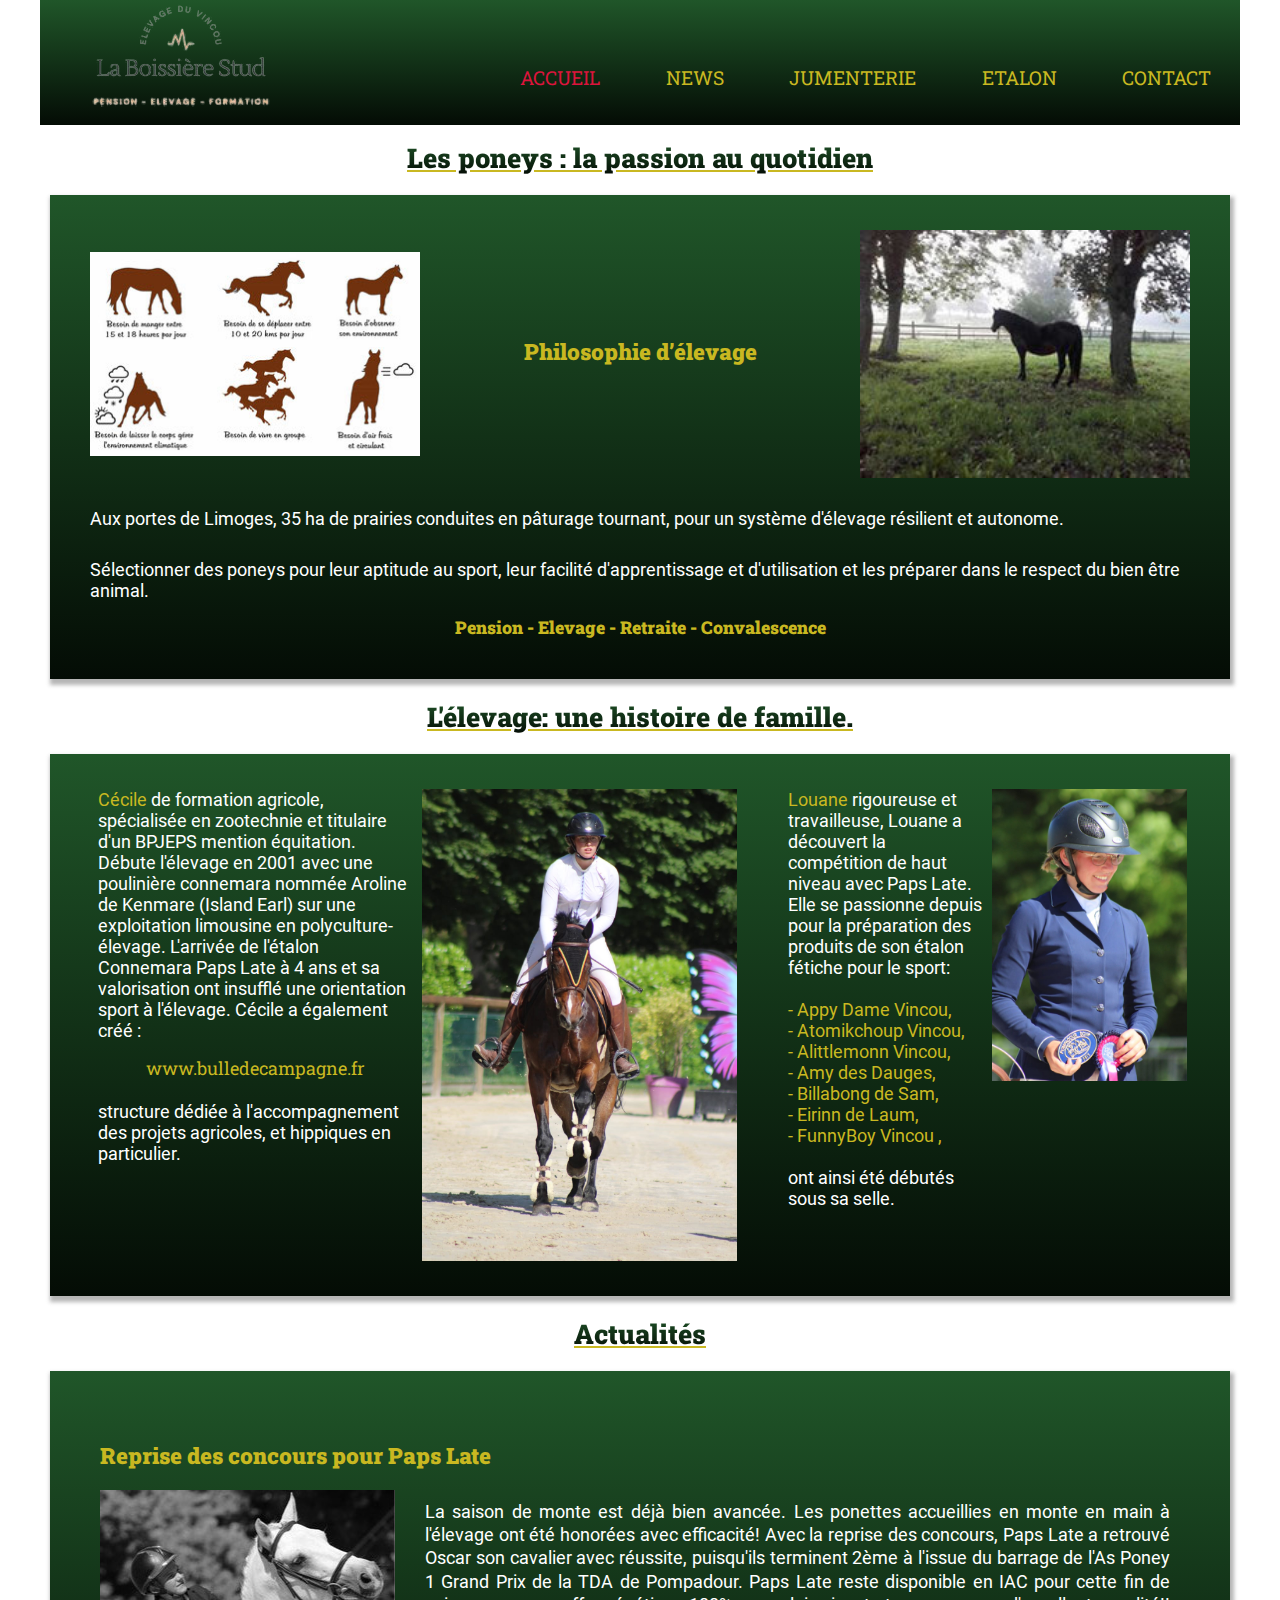
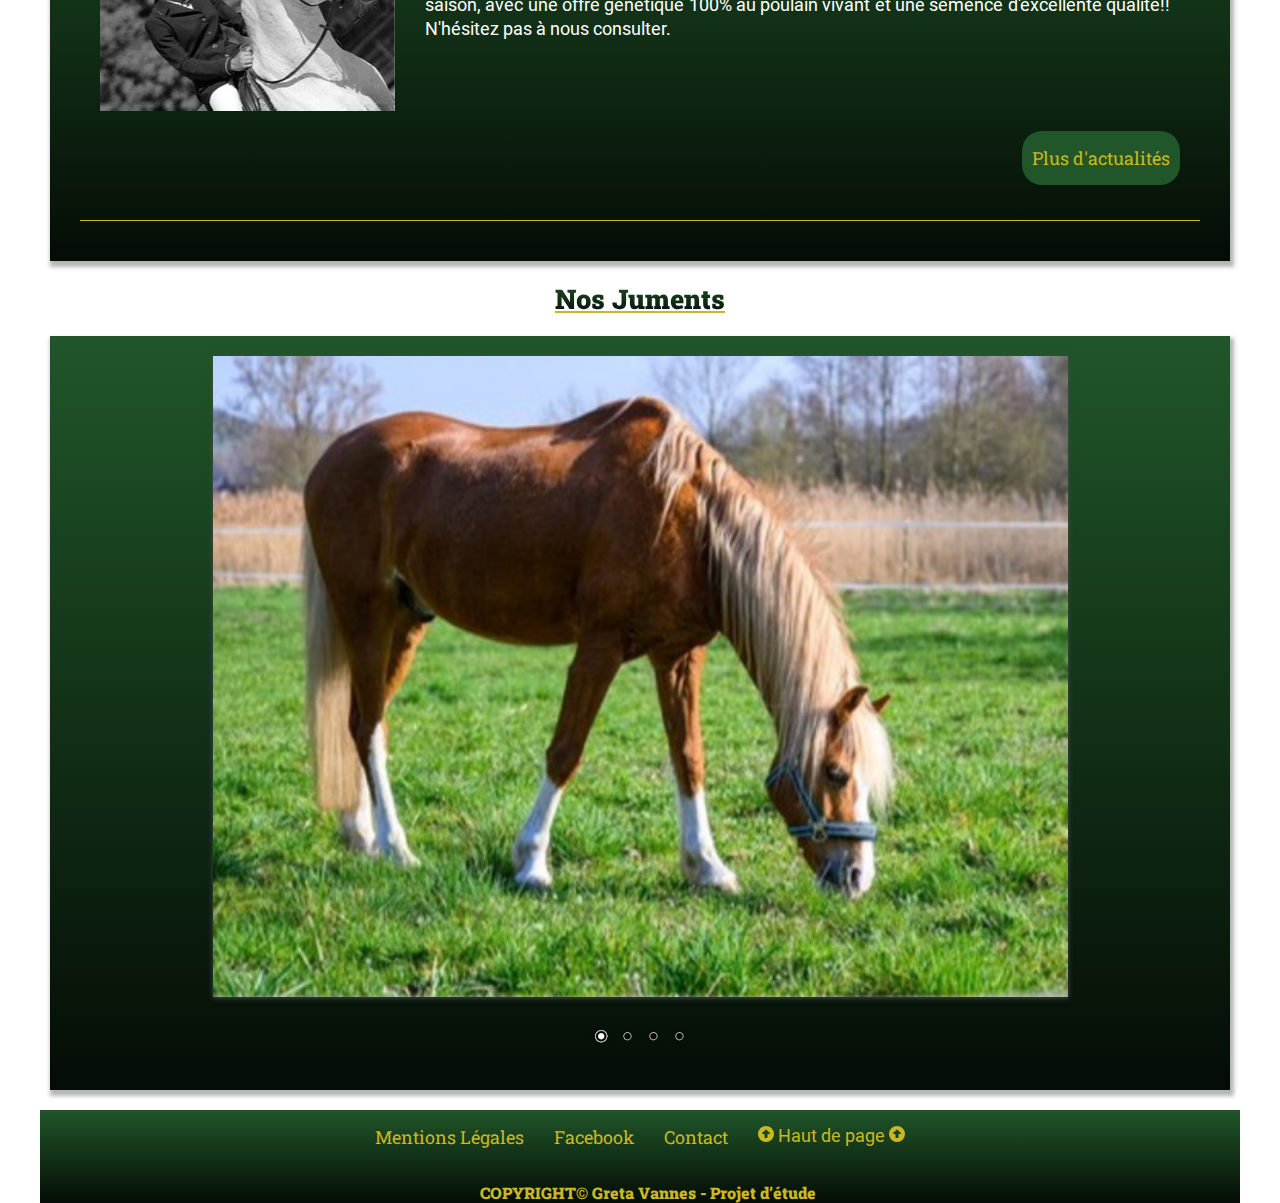
<file: index.html>
<!DOCTYPE html>
<html lang="fr">

<head>
    <meta charset="UTF-8">
    <meta name="viewport" content="width=device-width, initial-scale=1.0">
    <title>La Boissière Stud - Accueil</title>
    <link rel="stylesheet" href="themes/default/default.css" type="text/css" media="screen" />
    <link rel="stylesheet" href="nivo-slider.css">
    <link rel="stylesheet" href="style.css">
</head>

<body>
<!-- ============================== Header/Nav ===================================== -->

    <header id="bandeau" class="container">
        <a href="index.html"><img id="logo" src="images/Logo_1-removebg-preview.png" alt="www.laboissierestud.com"></a>
        <nav id="menuPrincipal" role="navigation">
            <div id="burger">
                <img class="bars" src="images/bars-solid.svg" alt="">
            </div>
            <ul>
                <li><a href="index.html" id="linkIndex">Accueil</a></li>
                <li><a href="news.html" id="linkNews">News</a></li>
                <li><a href="jumenterie.html" id="linkJumenterie">Jumenterie</a></li>
                <li><a href="etalon.html" id="linkEtalon">Etalon</a></li>
                <li><a href="contact.html" id="linkContact">Contact</a></li>
            </ul>
        </nav>
    </header>
<!-- ============================== Fin Header/Nav ===================================== -->    
    <main id="contenu" class="container mainIndex">

<!-- ============================== Philosphie ===================================== -->        
        <h2 class="titres">Les poneys : la passion au quotidien </h2>
        <section id="philosophie">
            <figure class="picto">
                <div class="images">
                    <img class="premier" src="images/picto_chevaux.jpg" alt="Plusieurs images de chevaux">
                    <h3>Philosophie d’élevage</h3>
                    <img class="second" src="images/cheval_arbre.jpg" alt="Cheval noir entre les arbres">
                </div>
                <div class="texte">
                    <p>
                        Aux portes de Limoges, 35 ha de prairies
                        conduites en pâturage tournant,
                        pour un système d'élevage résilient
                        et autonome.
                    </p>
                    <p>
                        Sélectionner des poneys pour leur aptitude
                        au sport, leur facilité d'apprentissage et
                        d'utilisation et les
                        préparer dans le respect
                        du bien être animal.
                    </p>
                </div>
                <h4>Pension - Elevage - Retraite - Convalescence</h4>
            </figure>
        </section>
 <!-- ============================== Fin philosophie ===================================== -->  
 
 <!-- ============================== Famille ===================================== -->
        <h2>L'élevage: une histoire de famille.</h2>
        <section id="famille">

            <article class="cecile">
                <div class="texteCecile">
                    <p>
                        <span class="prenom">Cécile</span> de formation agricole, spécialisée
                        en zootechnie et titulaire d'un BPJEPS
                        mention équitation. Débute l'élevage en 2001
                        avec une poulinière connemara nommée
                        Aroline de Kenmare (Island Earl) sur une
                        exploitation limousine en polyculture-élevage.
                        L'arrivée de l'étalon Connemara Paps Late à 4 ans
                        et sa valorisation ont insufflé une orientation
                        sport à l'élevage. Cécile a également créé :<br>

                        <a href="www.bulledecampagne.fr">www.bulledecampagne.fr </a><br>

                        structure dédiée à l'accompagnement des projets
                        agricoles, et hippiques en particulier.
                    </p>
                </div>
                <img class="photoCecile" src="images/cécile.jpg" alt="Femme brune montant un cheval">
            </article>
            <article class="louanne">
                <div class="texteLouanne">

                    <p>
                        <span class="prenom">Louane</span> rigoureuse et travailleuse, Louane a
                        découvert la compétition de haut niveau
                        avec Paps Late. Elle se passionne depuis pour
                        la préparation des produits de son étalon fétiche
                        pour le sport:<br>
                        <br>
                        <ul class="listeLouanne">
                            <li> - Appy Dame Vincou,</li>
                            <li> - Atomikchoup Vincou,</li>
                            <li> - Alittlemonn Vincou,</li>
                            <li> - Amy des Dauges,</li>
                            <li> - Billabong de Sam,</li>
                            <li> - Eirinn de Laum,</li>
                            <li> - FunnyBoy Vincou ,</li>
                        </ul><br>
                        ont ainsi été débutés sous sa selle.
                    </p>
                </div>
                <img class="photoLouanne" src="images/louanne.jpg" alt="Femme blonde montant un cheval">
            </article>
        </section>
<!-- ============================== Fin famille ===================================== -->
<!-- ============================== Actualités ===================================== -->
        <h2>Actualités</h2>

        <section id="mesArticles">
            <article class="monArticle">
                <h3>Reprise des concours pour Paps Late</h3>
                <img src="images/actu_2.jpg" alt="Homme à cheval">
                <p>La saison de monte est déjà bien avancée. Les ponettes accueillies en monte en main à l'élevage ont
                    été honorées avec efficacité!
                    Avec la reprise des concours, Paps Late a retrouvé Oscar son cavalier avec réussite, puisqu'ils
                    terminent 2ème à l'issue du barrage de l'As Poney 1 Grand Prix de la TDA de Pompadour.
                    Paps Late reste disponible en IAC pour cette fin de saison, avec une offre génétique 100% au poulain
                    vivant et une semence d'excellente qualité!!
                    N'hésitez pas à nous consulter.</p>
                <a href="news.html">Plus d'actualités</a>
            </article>
        </section>
<!-- ============================== Fin actualités ===================================== -->
        <h2>Nos Juments</h2>
        <!-- Slider nivo slider  -->
        <div class="slider-wrapper theme-default">
            <div id="slider" class="nivoSlider container">
                <a href="jumenterie.html"><img src="images-slider/jument1.jpg" alt="un cheval"
                        data-transition="fade"></a>
                <a href="jumenterie.html"><img src="images-slider/jument2.jpg" alt="un cheval"
                        data-transition="fade"></a>
                <a href="jumenterie.html"> <img src="images-slider/jument3.jpg" alt="un cheval"
                        data-transition="fade"></a>
                <a href="jumenterie.html"><img src="images-slider/jument4.jpg" alt="un cheval"
                        data-transition="fade"></a>
            </div>
        </div>
    </main>
<!-- ============================== Footer ===================================== -->
    <footer id="pied" class="container">

        <ul>
            <li> <a href="mentions.html">
                    Mentions&nbsp;Légales
                </a></li>
            <li> <a href="https://www.facebook.com/cecile.navelet/?locale=fr_FR" target="_blank">
                    Facebook
                </a></li>
            <li> <a href="contact.html">
                    Contact
                </a></li>
            <li>
                <div id="hautPage">
                    <img src="images/circle-up-solid.svg" alt="Haut de page"> Haut&nbsp;de&nbsp;page <img
                        src="images/circle-up-solid.svg" alt="Haut de page">
                </div>
            </li>
        </ul>
        <h3 class="copyright">COPYRIGHT&copy Greta Vannes - Projet d’étude</h3>
    </footer>
<!-- ============================== fin footer ===================================== -->   

<!-- ============================== Script ===================================== -->
    <script type="text/javascript" src="scripts/jquery-1.9.0.min.js"></script>
    <script type="text/javascript" src="scripts/jquery.nivo.slider.js"></script>
    <script src="scripts/active.js"></script>
    <script type="text/javascript">
        $(window).load(function () {
            $('#slider').nivoSlider();
        });
        $("#menuPrincipal #burger img").click(function () {
            $("#menuPrincipal ul").addClass("on").slideToggle(1500);
        })
    </script>
</body>

</html>
</file>
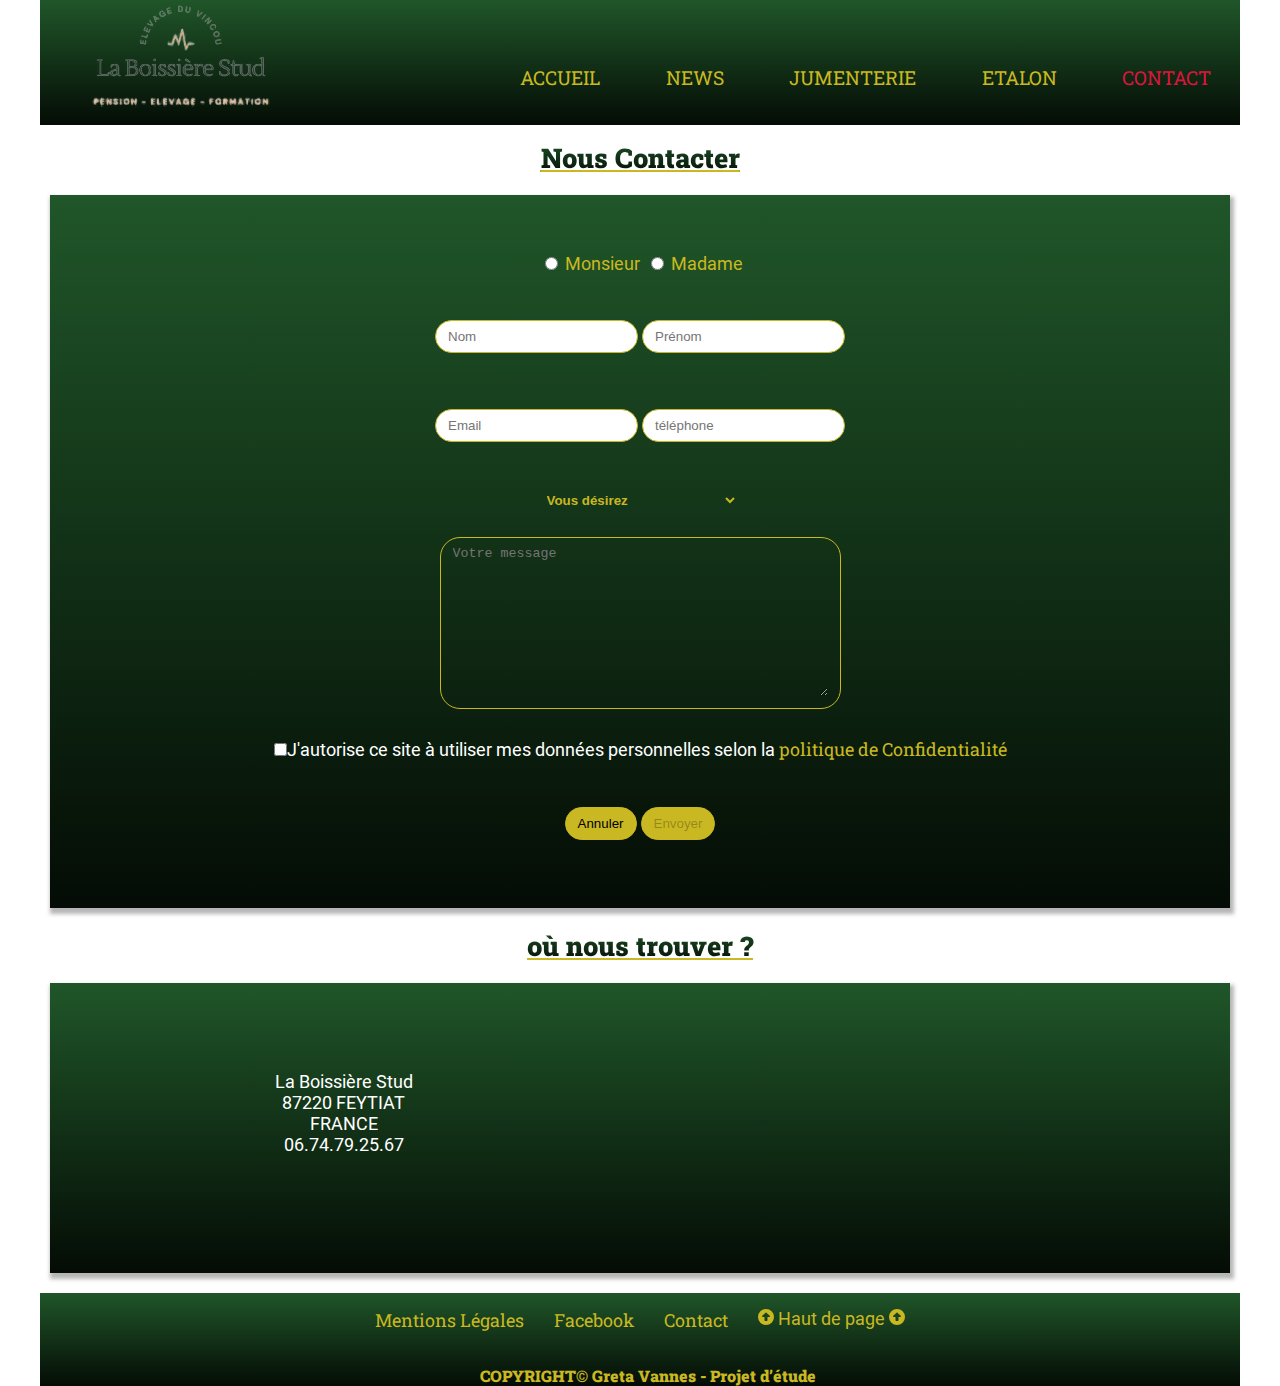
<file: contact.html>
<!DOCTYPE html>
<html lang="fr">

<head>
    <meta charset="UTF-8">
    <meta name="viewport" content="width=device-width, initial-scale=1.0">
    <title>La Boissière Stud - Contact </title>
    <link rel="stylesheet" href="style.css">
</head>

<body>
<!-- ============================== Header ===================================== -->    
    <header id="bandeau" class="container">
        <a href="index.html"><img id="logo" src="images/Logo_1-removebg-preview.png" alt="www.laboissierestud.com"></a>
        <nav id="menuPrincipal" role="navigation">
            <div id="burger">
                <img class="bars" src="images/bars-solid.svg" alt="">
            </div>
            <ul>
                <li><a href="index.html" id="linkIndex">Accueil</a></li>
                <li><a href="news.html" id="linkNews">News</a></li>
                <li><a href="jumenterie.html" id="linkJumenterie">Jumenterie</a></li>
                <li><a href="etalon.html" id="linkEtalon">Etalon</a></li>
                <li><a href="contact.html" id="linkContact">Contact</a></li>
            </ul>
        </nav>
    </header>
<!-- ============================== Fin Header ===================================== -->    
    <main id="contenu" class="container mainContact">
<!-- ============================== Formulaire ===================================== -->
        <h2> Nous Contacter</h2>
        <section id="formulaire">
            <form action="envoyerform.php" method="post" id="form">

                <p>
                    <input type="radio" name="genre" id="monsieur" value="Monsieur">Monsieur
                    <input type="radio" name="genre" id="madame" value="Madame">Madame
                </p>
                <p>
                    <input type="text" name="nom" id="nom" placeholder="Nom">
                    <input type="text" name="prenom" id="prenom" placeholder="Prénom">
                </p>
                <p>
                    <input type="email" name="email" id="email" placeholder="Email">
                    <input type="tel" name="telephone" id="telephone" placeholder="téléphone">
                </p>
                <p>
                    <select name="sujet" id="sujet">
                        <option value="">Vous désirez</option>
                        <option value="appel">être contacté par téléphone</option>
                        <option value="appel">être contacté par E-mail</option>
                    </select>
                </p>
                <p>
                    <textarea name="message" id="message" cols="45" rows="10" placeholder="Votre message"></textarea>
                </p>
                <p>
                    <input type="checkbox" id="rgpd" name="rgpd" value="rgpd"><label for="rgpd">J'autorise ce site à
                        utiliser mes données personnelles
                        selon la <a href="mentions.html">politique de Confidentialité</a>
                    </label>
                </p>
                <p>
                    <input type="reset" value="Annuler">
                    <input type="submit" value="Envoyer" id="envoyer" disabled>
                </p>
            </form>
        </section>
<!-- ============================== fin formulaire===================================== -->        
        <h2>où nous trouver ?</h2>
<!-- ============================== carte ===================================== -->
        <section id="carte">
            <p>
                <span class="doré">La Boissière Stud</span><br>
                87220 FEYTIAT<br>
                FRANCE<br>
                06.74.79.25.67<br>

            </p>

            <iframe
                src="https://www.google.com/maps/embed?pb=!1m18!1m12!1m3!1d2781.8692206772516!2d1.3198260766438694!3d45.79384771138309!2m3!1f0!2f0!3f0!3m2!1i1024!2i768!4f13.1!3m3!1m2!1s0x47fea7fa047ef33f%3A0x246b8dbb76eccd0!2sElevage%20du%20Vincou%20-%20La%20Boissi%C3%A8re%20Stud!5e0!3m2!1sfr!2sfr!4v1701856170649!5m2!1sfr!2sfr"
                style="border:0;" allowfullscreen="" loading="lazy"
                referrerpolicy="no-referrer-when-downgrade"></iframe>
        </section>
    </main>
<!-- ============================== fin Header ===================================== -->

<!-- ============================== footer ===================================== -->
    <footer id="pied" class="container">

        <ul>
            <li> <a href="mentions.html">
                    Mentions&nbsp;Légales
                </a></li>
            <li> <a href="https://www.facebook.com/cecile.navelet/?locale=fr_FR" target="_blank">
                    Facebook
                </a></li>
            <li> <a href="contact.html">
                    Contact
                </a></li>
            <li>
                <div id="hautPage">
                    <img src="images/circle-up-solid.svg" alt="Haut de page"> Haut&nbsp;de&nbsp;page <img
                        src="images/circle-up-solid.svg" alt="Haut de page">
                </div>
            </li>
        </ul>
        <h3 class="copyright">COPYRIGHT&copy Greta Vannes - Projet d’étude</h3>
    </footer>
<!-- ============================== fin footer ===================================== -->  

<!-- ============================== scripts ===================================== -->
    <script type="text/javascript" src="scripts/jquery-1.9.0.min.js"></script>
    <script src="scripts/active.js"></script>
    <script type="text/javascript">

        $("#menuPrincipal #burger img").click(function () {
            $("#menuPrincipal ul").addClass("on").slideToggle(1500);
        })


    </script>
</body>

</html>
</file>
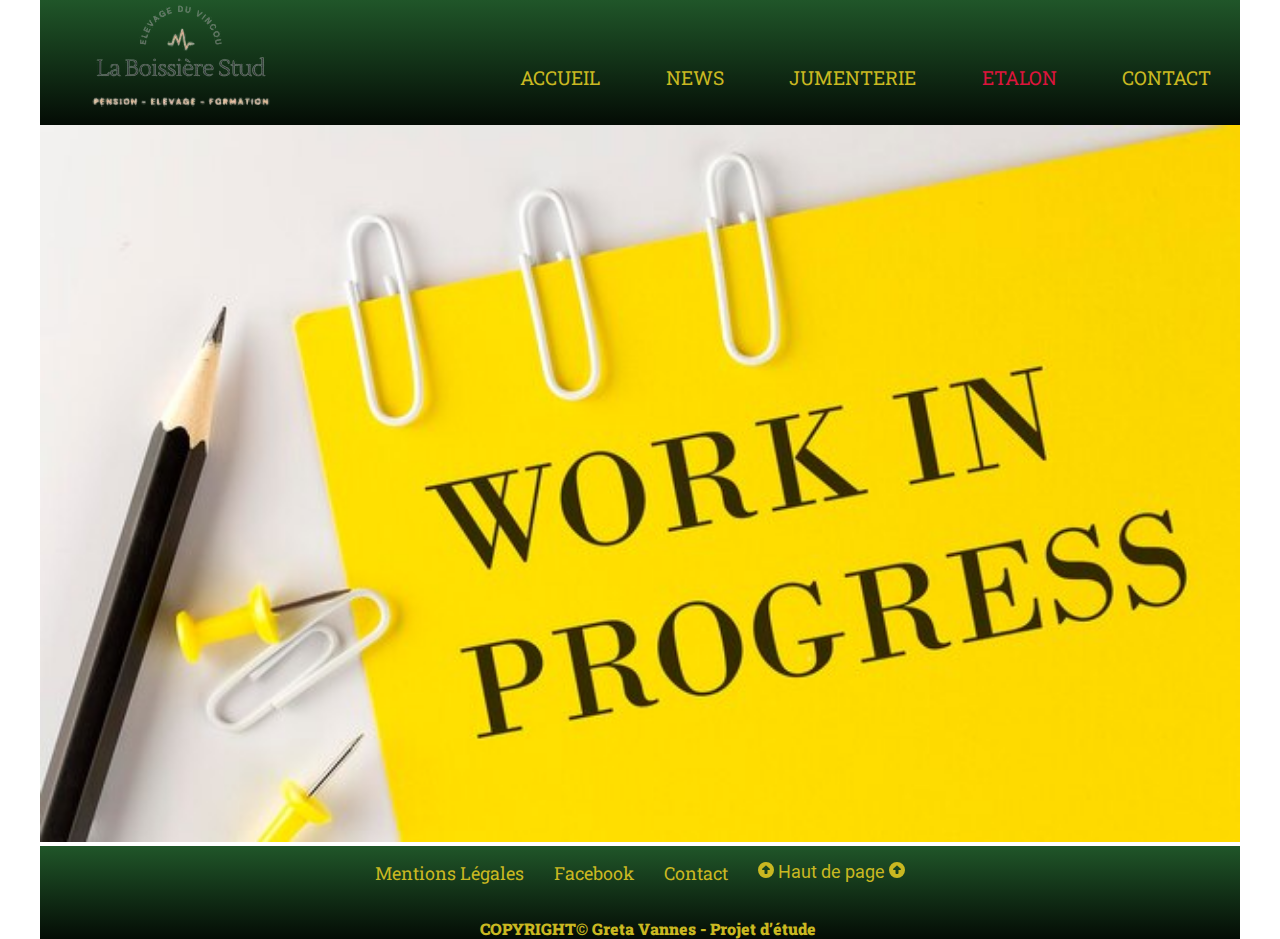
<file: etalon.html>
<!DOCTYPE html>
<html lang="fr">

<head>
    <meta charset="UTF-8">
    <meta name="viewport" content="width=device-width, initial-scale=1.0">
    <title>La Boissière Stud - Accueil</title>
    <link rel="stylesheet" href="style.css">
</head>

<body>
    <!-- ============================== Header ===================================== -->
    <header id="bandeau" class="container">
        <a href="index.html"><img id="logo" src="images/Logo_1-removebg-preview.png" alt="www.laboissierestud.com"></a>
        <nav id="menuPrincipal" role="navigation">
            <div id="burger">
                <img class="bars" src="images/bars-solid.svg" alt="">
            </div>
            <ul>
                <li><a href="index.html" id="linkIndex">Accueil</a></li>
                <li><a href="news.html" id="linkNews">News</a></li>
                <li><a href="jumenterie.html" id="linkJumenterie">Jumenterie</a></li>
                <li><a href="etalon.html" id="linkEtalon">Etalon</a></li>
                <li><a href="contact.html" id="linkContact">Contact</a></li>
            </ul>
        </nav>
    </header>
    <!-- ============================== Fin Header ===================================== -->
    <main id="contenu" class="container mainEtalon">
        <img id="wip" src="images/wip.jpg" alt="Tavail en cours">
    </main>
    <!-- ============================== footer ===================================== -->
    <footer id="pied" class="container">

        <ul>
            <li> <a href="mentions.html">
                    Mentions&nbsp;Légales
                </a></li>
            <li> <a href="https://www.facebook.com/cecile.navelet/?locale=fr_FR" target="_blank">
                    Facebook
                </a></li>
            <li> <a href="contact.html">
                    Contact
                </a></li>

            <li>
                <div id="hautPage">
                    <img src="images/circle-up-solid.svg" alt="Haut de page"> Haut&nbsp;de&nbsp;page <img
                        src="images/circle-up-solid.svg" alt="Haut de page">
                </div>
            </li>

        </ul>
        <h3 class="copyright">COPYRIGHT&copy Greta Vannes - Projet d’étude</h3>
    </footer>
    <!-- ============================== fin footer ===================================== -->

    <!-- ============================== scripts ===================================== -->
    <script type="text/javascript" src="scripts/jquery-1.9.0.min.js"></script>
    <script src="scripts/active.js"></script>
    <script type="text/javascript">

        $("#menuPrincipal #burger img").click(function () {
            $("#menuPrincipal ul").addClass("on").slideToggle(1500);
        })
    </script>
</body>

</html>
</file>
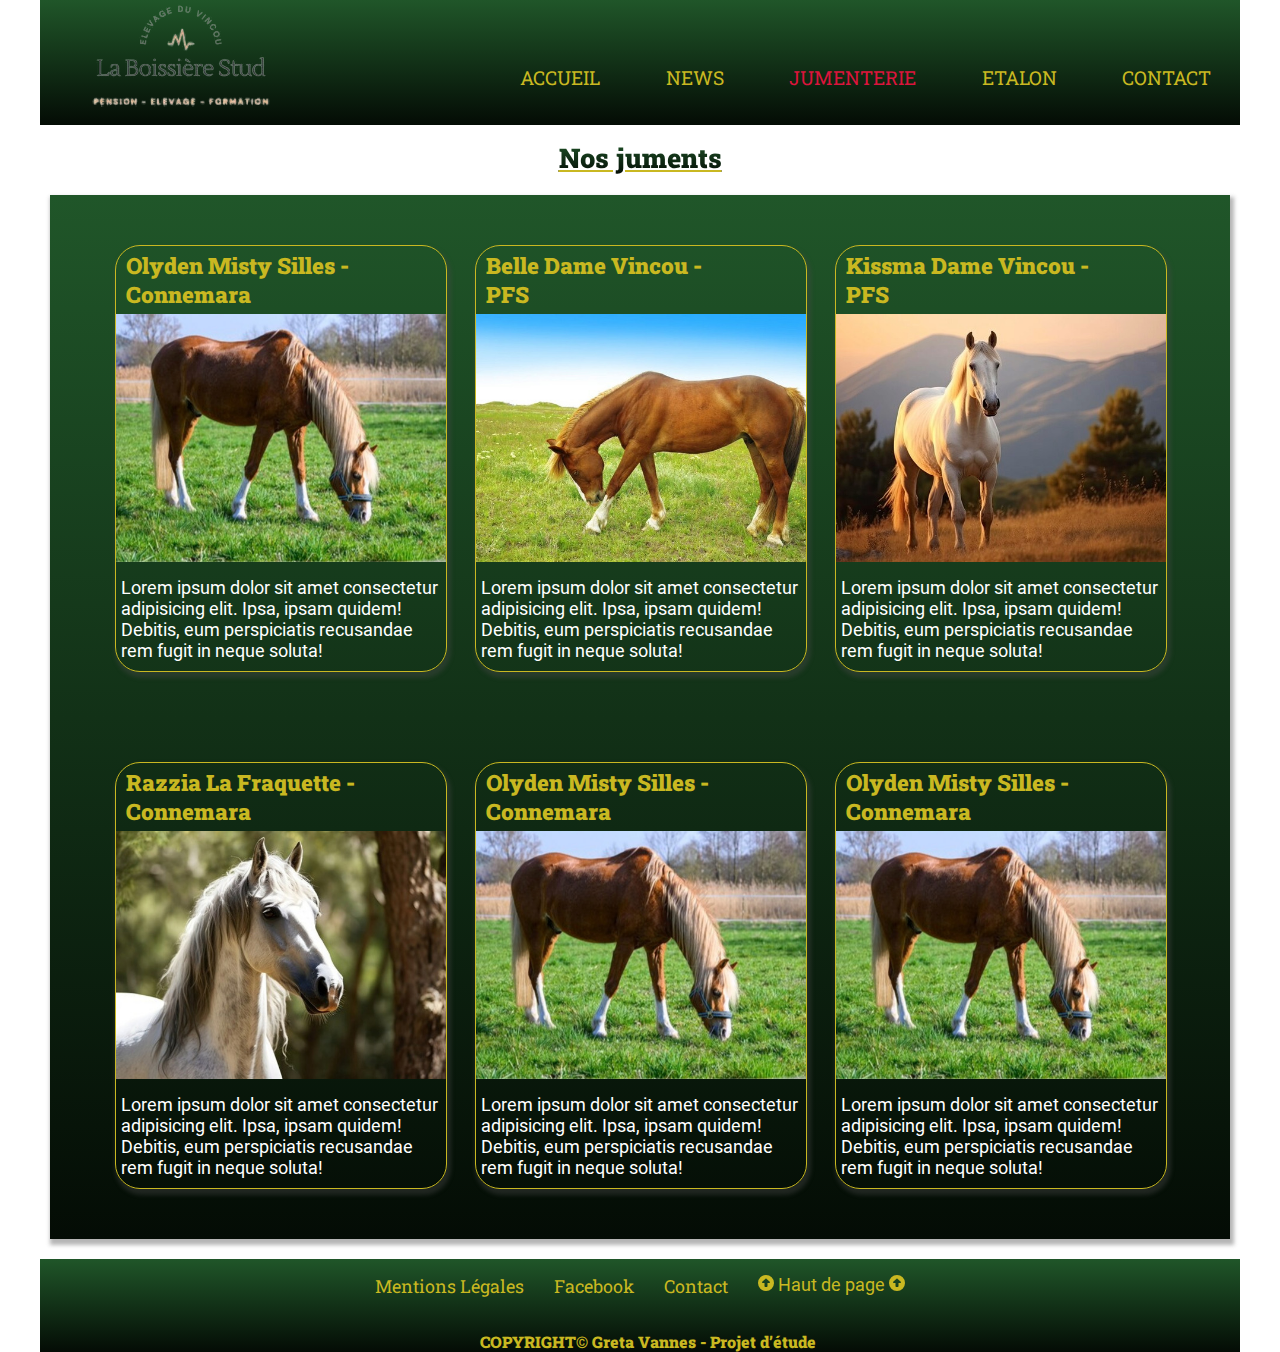
<file: jumenterie.html>
<!DOCTYPE html>
<html lang="fr">

<head>
    <meta charset="UTF-8">
    <meta name="viewport" content="width=device-width, initial-scale=1.0">
    <title>La Boissière Stud - Accueil</title>
    <link rel="stylesheet" href="lightbox.css">
    <link rel="stylesheet" href="style.css">
</head>

<body>
    <!-- ============================== Header ===================================== -->
    <header id="bandeau" class="container">
        <a href="index.html"><img id="logo" src="images/Logo_1-removebg-preview.png" alt="www.laboissierestud.com"></a>
        <nav id="menuPrincipal" role="navigation">
            <div id="burger">
                <img class="bars" src="images/bars-solid.svg" alt="">
            </div>
            <ul>
                <li><a href="index.html" id="linkIndex">Accueil</a></li>
                <li><a href="news.html" id="linkNews">News</a></li>
                <li><a href="jumenterie.html" id="linkJumenterie">Jumenterie</a></li>
                <li><a href="etalon.html" id="linkEtalon">Etalon</a></li>
                <li><a href="contact.html" id="linkContact">Contact</a></li>
            </ul>
        </nav>
    </header>
    <!-- ============================== Fin Header ===================================== -->

    <!-- ============================== Jumenterie ===================================== -->
    <main id="contenu" class="container mainJumenterie">
        <!-- <img id="wip" src="images/wip.jpg" alt=""> -->
        <h2>Nos juments</h2>

        <section id="juments">
            <div class="carteJument">
                <h3>Olyden Misty Silles - Connemara</h3>
                <div class="imgDiv"><a href="images-slider/jument1.jpg"  data-lightbox="juments" alt="un cheval"><img
                            src="images-slider/jument1.jpg" width="330" height="248" alt=""></a></div>
                <p>Lorem ipsum dolor sit amet consectetur adipisicing elit. Ipsa, ipsam quidem! Debitis, eum
                    perspiciatis recusandae rem fugit in neque soluta!</p>
            </div>
            <div class="carteJument">
                <h3>Belle Dame Vincou -<br> PFS</h3>
                <div class="imgDiv"><a href="images-slider/jument2.jpg"  data-lightbox="juments"><img
                            src="images-slider/jument2.jpg" width="330" height="248" alt="un cheval"></a></div>
                <p>Lorem ipsum dolor sit amet consectetur adipisicing elit. Ipsa, ipsam quidem! Debitis, eum
                    perspiciatis recusandae rem fugit in neque soluta!</p>
            </div>
            <div class="carteJument">
                <h3>Kissma Dame Vincou -<br> PFS</h3>
                <div class="imgDiv"><a href="images-slider/jument3.jpg"  data-lightbox="juments"><img
                            src="images-slider/jument3.jpg" width="330" height="248" alt="un cheval"></a></div>
                <p>Lorem ipsum dolor sit amet consectetur adipisicing elit. Ipsa, ipsam quidem! Debitis, eum
                    perspiciatis recusandae rem fugit in neque soluta!</p>
            </div>
            <div class="carteJument">
                <h3>Razzia La Fraquette - Connemara</h3>
                <div class="imgDiv"><a href="images-slider/jument4.jpg"  data-lightbox="juments"><img
                            src="images-slider/jument4.jpg" width="330" height="248" alt="un cheval"></a></div>
                <p>Lorem ipsum dolor sit amet consectetur adipisicing elit. Ipsa, ipsam quidem! Debitis, eum
                    perspiciatis recusandae rem fugit in neque soluta!</p>
            </div>
            <div class="carteJument">
                <h3>Olyden Misty Silles - Connemara</h3>
                <div class="imgDiv"><a href="images-slider/jument1.jpg"  data-lightbox="juments" alt=""><img
                            src="images-slider/jument1.jpg" width="330" height="248" alt="un cheval"></a></div>
                <p>Lorem ipsum dolor sit amet consectetur adipisicing elit. Ipsa, ipsam quidem! Debitis, eum
                    perspiciatis recusandae rem fugit in neque soluta!</p>
            </div>
            <div class="carteJument">
                <h3>Olyden Misty Silles - Connemara</h3>
                <div class="imgDiv"><a href="images-slider/jument1.jpg"  data-lightbox="juments" alt="un cheval"><img
                            src="images-slider/jument1.jpg" width="330" height="248" alt=""></a></div>
                <p>Lorem ipsum dolor sit amet consectetur adipisicing elit. Ipsa, ipsam quidem! Debitis, eum
                    perspiciatis recusandae rem fugit in neque soluta!</p>
            </div>

        </section>
<!-- ============================== fin Jumenterie ===================================== -->

<!-- ============================== Footer ===================================== -->
    </main>
    <footer id="pied" class="container">

        <ul>
            <li> <a href="mentions.html">
                    Mentions&nbsp;Légales
                </a></li>
            <li> <a href="https://www.facebook.com/cecile.navelet/?locale=fr_FR" target="_blank">
                    Facebook
                </a></li>
            <li> <a href="contact.html">
                    Contact
                </a></li>
            <li>
                <div id="hautPage">
                    <img src="images/circle-up-solid.svg" alt="Haut de page"> Haut&nbsp;de&nbsp;page <img
                        src="images/circle-up-solid.svg" alt="Haut de page">
                </div>
            </li>
        </ul>
        <h3 class="copyright">COPYRIGHT&copy Greta Vannes - Projet d’étude</h3>
    </footer>
<!-- ============================== Fin Footer ===================================== -->

<!-- ============================== Scripts ===================================== -->
    <script type="text/javascript" src="scripts/jquery-1.9.0.min.js"></script>
    <script src="scripts/active.js"></script>
    <script src="scripts/lightbox.js"></script>
    <script type="text/javascript">

        $("#menuPrincipal #burger img").click(function () {
            $("#menuPrincipal ul").addClass("on").slideToggle(1500);
        })
    </script>
</body>

</html>
</file>
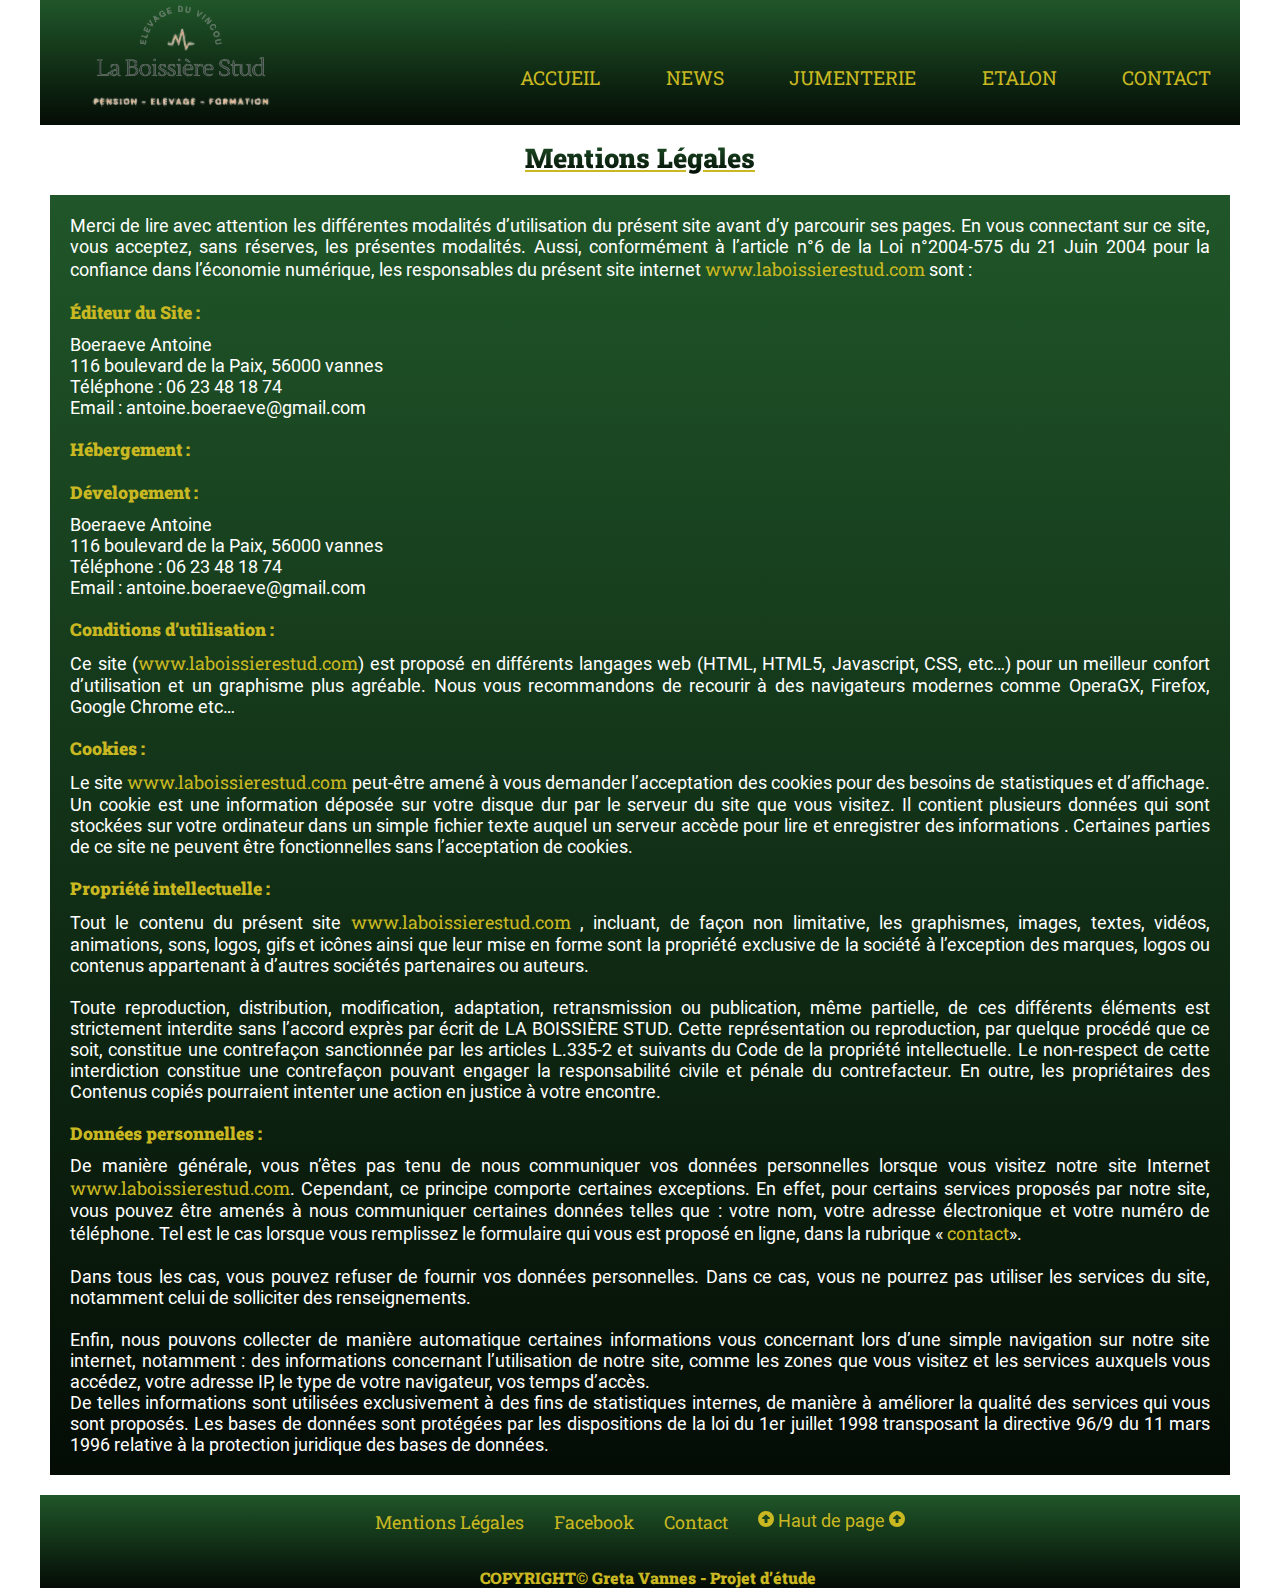
<file: mentions.html>
<!DOCTYPE html>
<html lang="fr">

<head>
    <meta charset="UTF-8">
    <meta name="viewport" content="width=device-width, initial-scale=1.0">
    <title>La Boissière Stud - Mentions Légales</title>
    <link rel="stylesheet" href="style.css">
</head>

<body>
    <!-- ============================== Header ===================================== -->
    <header id="bandeau" class="container">
        <a href="index.html"><img id="logo" src="images/Logo_1-removebg-preview.png" alt="www.laboissierestud.com"></a>
        <nav id="menuPrincipal" role="navigation">
            <div id="burger">
                <img class="bars" src="images/bars-solid.svg" alt="">
            </div>
            <ul>
                <li><a href="index.html">Accueil</a></li>
                <li><a href="news.html">News</a></li>
                <li><a href="jumenterie.html">Jumenterie</a></li>
                <li><a href="etalon.html">Etalon</a></li>
                <li><a href="contact.html">Contact</a></li>
            </ul>
        </nav>
    </header>
    <!-- ==============================Fin Header ===================================== -->


    <!-- ============================== Mentions ===================================== -->
    <main id="contenu" class="container">
        <h2>Mentions Légales</h2>
        <article id="mentions">
            <p>
                Merci de lire avec attention les différentes modalités d’utilisation du présent site avant d’y parcourir
                ses pages. En vous connectant sur ce site, vous acceptez, sans réserves, les présentes modalités.

                Aussi, conformément à l’article n°6 de la Loi n°2004-575 du 21 Juin 2004 pour la confiance dans
                l’économie numérique, les responsables du présent site internet
                <a href="index.html">www.laboissierestud.com</a> sont :
            </p>

            <p>
            <h4>Éditeur du Site :</h4>
            Boeraeve Antoine <br>
            116 boulevard de la Paix, 56000 vannes<br>
            Téléphone : 06 23 48 18 74<br>
            Email : antoine.boeraeve@gmail.com<br>

            </p>

            <p>
            <h4>Hébergement :</h4>
            </p>
            <h4>Dévelopement :</h4>
            Boeraeve Antoine <br>
            116 boulevard de la Paix, 56000 vannes<br>
            Téléphone : 06 23 48 18 74<br>
            Email : antoine.boeraeve@gmail.com<br>

            </p>

            <p>
            <h4>Conditions d’utilisation : </h4>
            Ce site (<a href="index.html">www.laboissierestud.com</a>) est proposé en différents langages web (HTML,
            HTML5, Javascript, CSS, etc…)
            pour un meilleur confort d’utilisation et un graphisme plus agréable.

            Nous vous recommandons de recourir à des navigateurs modernes comme OperaGX, Firefox,
            Google Chrome etc…
            </p>
            <p>
            <h4>Cookies :</h4>
            Le site <a href="index.html">www.laboissierestud.com</a> peut-être amené à vous demander l’acceptation des
            cookies pour des besoins de
            statistiques et d’affichage. Un cookie est une information déposée sur votre disque dur par le serveur du
            site que vous visitez.

            Il contient plusieurs données qui sont stockées sur votre ordinateur dans un simple fichier texte auquel un
            serveur accède pour lire et enregistrer des informations . Certaines parties de ce site ne peuvent être
            fonctionnelles sans l’acceptation de cookies.
            </p>

            <p>
            <h4>Propriété intellectuelle :</h4>
            Tout le contenu du présent site <a href="index.html">www.laboissierestud.com</a> , incluant, de façon non
            limitative, les graphismes,
            images, textes, vidéos, animations, sons, logos, gifs et icônes ainsi que leur mise en forme sont la
            propriété exclusive de la société à l’exception des marques, logos ou contenus appartenant à d’autres
            sociétés partenaires ou auteurs. <br>
            <br>
            Toute reproduction, distribution, modification, adaptation, retransmission ou publication, même partielle,
            de ces différents éléments est strictement interdite sans l’accord exprès par écrit de <span
                class="upper">La Boissière Stud.</span>
            Cette représentation ou reproduction, par quelque procédé que ce soit, constitue une contrefaçon sanctionnée
            par les articles L.335-2 et suivants du Code de la propriété intellectuelle. Le non-respect de cette
            interdiction constitue une contrefaçon pouvant engager la responsabilité civile et pénale du contrefacteur.
            En outre, les propriétaires des Contenus copiés pourraient intenter une action en justice à votre encontre.
            </p>

            <p>
            <h4>Données personnelles :</h4>
            De manière générale, vous n’êtes pas tenu de nous communiquer vos données personnelles lorsque vous visitez
            notre site Internet <a href="index.html">www.laboissierestud.com</a>.

            Cependant, ce principe comporte certaines exceptions. En effet, pour certains services proposés par notre
            site, vous pouvez être amenés à nous communiquer certaines données telles que : votre nom,
            votre adresse électronique et votre numéro de téléphone. Tel est le cas lorsque
            vous remplissez le formulaire qui vous est proposé en ligne, dans la rubrique « <a
                href="contact.html">contact</a>».<br>
            <br>
            Dans tous les cas, vous pouvez refuser de fournir vos données personnelles. Dans ce cas, vous ne pourrez pas
            utiliser les services du site, notamment celui de solliciter des renseignements.
            <br>
            <br>
            Enfin, nous pouvons collecter de manière automatique certaines informations vous concernant lors d’une
            simple navigation sur notre site internet, notamment : des informations concernant l’utilisation de notre
            site, comme les zones que vous visitez et les services auxquels vous accédez, votre adresse IP, le type de
            votre navigateur, vos temps d’accès.
            <br>

            De telles informations sont utilisées exclusivement à des fins de statistiques internes, de manière à
            améliorer la qualité des services qui vous sont proposés. Les bases de données sont protégées par les
            dispositions de la loi du 1er juillet 1998 transposant la directive 96/9 du 11 mars 1996 relative à la
            protection juridique des bases de données.
            </p>
        </article>
    </main>
    <!-- ============================== Fin mentions ===================================== -->

    <!-- ============================== Footer ===================================== -->

    <footer id="pied" class="container">

        <ul>
            <li> <a href="mentions.html">
                    Mentions&nbsp;Légales
                </a></li>
            <li> <a href="https://www.facebook.com/cecile.navelet/?locale=fr_FR" target="_blank">
                    Facebook
                </a></li>
            <li> <a href="contact.html">
                    Contact
                </a></li>
            <li>
                <div id="hautPage">
                    <img src="images/circle-up-solid.svg" alt="Haut de page"> Haut&nbsp;de&nbsp;page <img
                        src="images/circle-up-solid.svg" alt="Haut de page">
                </div>
            </li>
        </ul>
        <h3 class="copyright">COPYRIGHT&copy Greta Vannes - Projet d’étude</h3>
    </footer>

    <!-- ============================== Fin footer ===================================== -->

    <!-- ============================== Scripts ===================================== -->
    <script type="text/javascript" src="scripts/jquery-1.9.0.min.js"></script>
    <script src="scripts/active.js"></script>
    <script type="text/javascript">

        $("#menuPrincipal #burger img").click(function () {
            $("#menuPrincipal ul").addClass("on").slideToggle(1500);
        })


    </script>
</body>

</html>
</file>
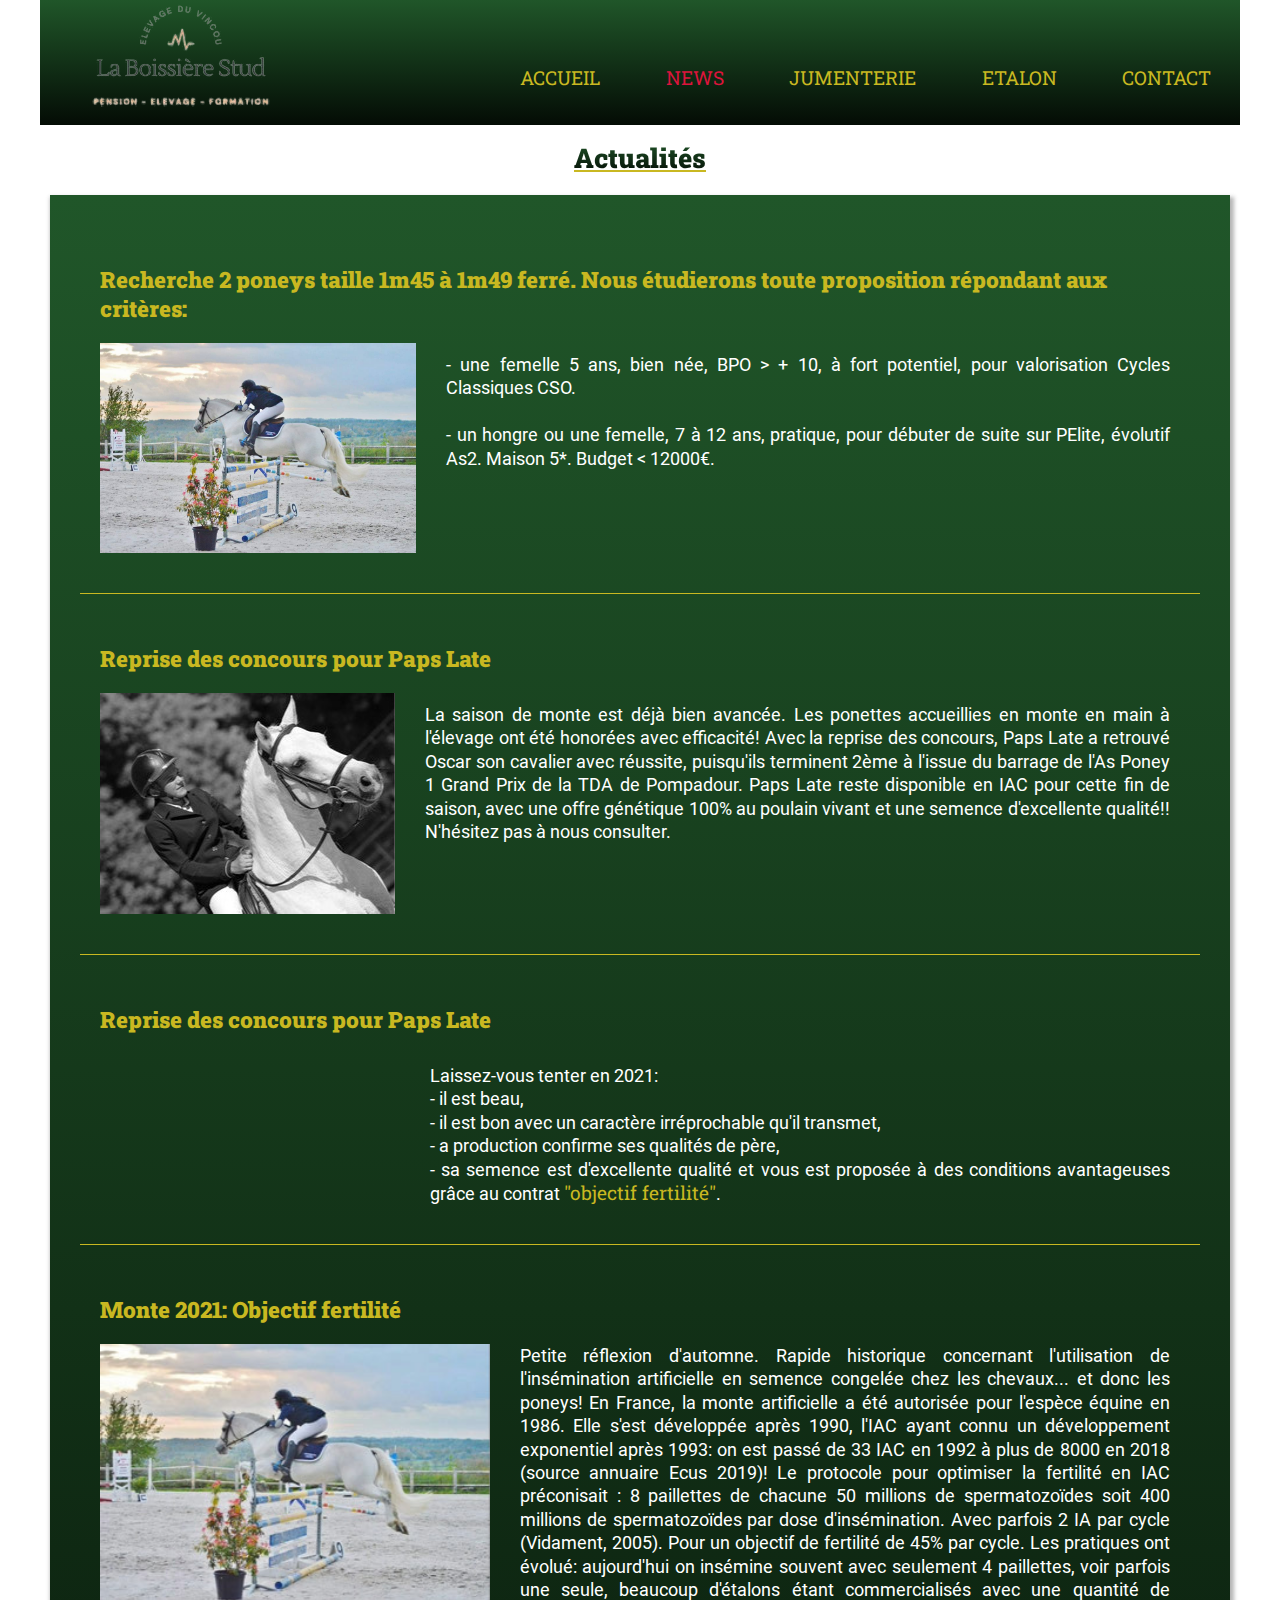
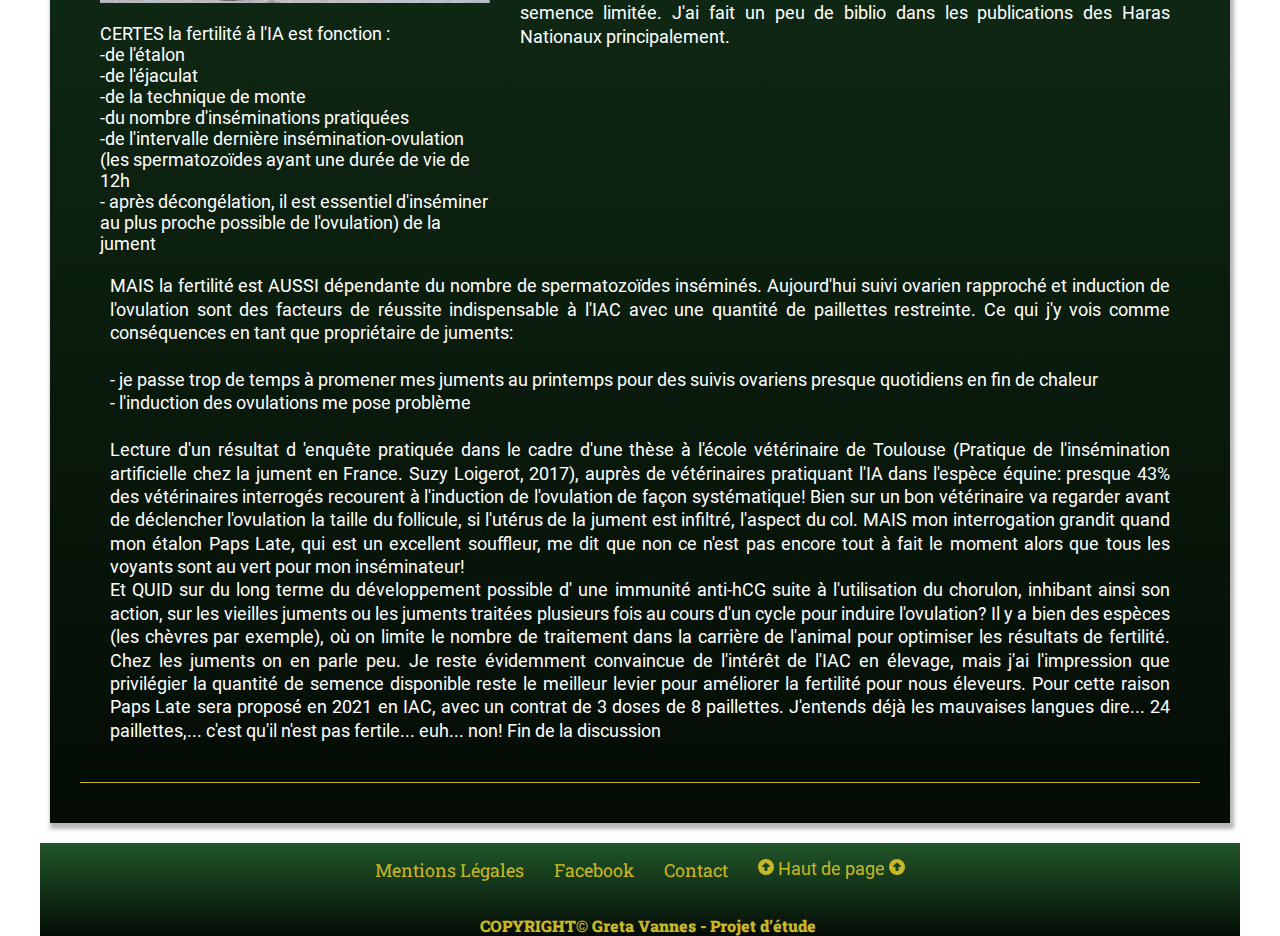
<file: news.html>
<!DOCTYPE html>
<html lang="fr">

<head>
    <meta charset="UTF-8">
    <meta name="viewport" content="width=device-width, initial-scale=1.0">
    <title>La Boissière Stud - News</title>
    <link rel="stylesheet" href="style.css">
</head>

<body>
    <!-- ============================== Header ===================================== -->
    <header id="bandeau" class="container">
        <a href="index.html"><img id="logo" src="images/Logo_1-removebg-preview.png" alt="www.laboissierestud.com"></a>
        <nav id="menuPrincipal" role="navigation">
            <div id="burger">
                <img class="bars" src="images/bars-solid.svg" alt="">
            </div>
            <ul>
                <li><a href="index.html" id="linkIndex">Accueil</a></li>
                <li><a href="news.html" id="linkNews">News</a></li>
                <li><a href="jumenterie.html" id="linkJumenterie">Jumenterie</a></li>
                <li><a href="etalon.html" id="linkEtalon">Etalon</a></li>
                <li><a href="contact.html" id="linkContact">Contact</a></li>
            </ul>
        </nav>
    </header>

    <!-- ============================== Fin Header ===================================== -->
    <main id="contenu" class="container mainNews">
        <!-- ============================== Actualités ===================================== -->
        <h2>Actualités</h2>

        <section id="mesArticles">
            <article class="monArticle">
                <h3>Recherche 2 poneys taille 1m45 à 1m49 ferré. Nous étudierons toute proposition répondant aux
                    critères:</h3>
                <img src="images/saut_actu.jpg" alt="Cheval sautant au dessus d'un obstacle">
                <p>
                    - une femelle 5 ans, bien née, BPO > + 10, à fort potentiel, pour valorisation Cycles Classiques
                    CSO.
                    <br>
                    <br>
                    - un hongre ou une femelle, 7 à 12 ans, pratique, pour débuter de suite sur PElite, évolutif As2.
                    Maison 5*. Budget < 12000€. </p>
            </article>
            <article class="monArticle">
                <h3>Reprise des concours pour Paps Late</h3>
                <img src="images/actu_2.jpg" alt="homme sur un cheval">
                <p>La saison de monte est déjà bien avancée. Les ponettes accueillies en monte en main à l'élevage ont
                    été honorées avec efficacité!
                    Avec la reprise des concours, Paps Late a retrouvé Oscar son cavalier avec réussite, puisqu'ils
                    terminent 2ème à l'issue du barrage de l'As Poney 1 Grand Prix de la TDA de Pompadour.
                    Paps Late reste disponible en IAC pour cette fin de saison, avec une offre génétique 100% au poulain
                    vivant et une semence d'excellente qualité!!
                    N'hésitez pas à nous consulter.</p>
            </article>
            <article class="monArticle">
                <h3>Reprise des concours pour Paps Late</h3>
                <iframe src="https://www.youtube.com/embed/jTKv--FtGKM"
                    title="Paps Late*Vincou #connemarastallion  www.elevageduvincou.fr" frameborder="0"
                    allow="accelerometer; autoplay; clipboard-write; encrypted-media; gyroscope; picture-in-picture; web-share"
                    allowfullscreen></iframe>
                <p>Laissez-vous tenter en 2021:
                    <br>
                    - il est beau,<br>
                    - il est bon avec un caractère irréprochable qu'il transmet,<br>
                    - a production confirme ses qualités de père,<br>
                    - sa semence est d'excellente qualité et vous est proposée à des conditions avantageuses grâce au
                    contrat <span class="dore"> "objectif fertilité"</span>.
                </p>

            </article>
            <article class="grandArticle">
                <h3>Monte 2021: Objectif fertilité</h3>
                <img src="images/actu_4.jpg" alt="Cheval sautant au dessus d'un obstacle">
                <p>Petite réflexion d'automne.
                    Rapide historique concernant l'utilisation de l'insémination artificielle en semence congelée chez
                    les chevaux... et donc les poneys!
                    En France, la monte artificielle a été autorisée pour l'espèce équine en 1986. Elle s'est développée
                    après 1990, l'IAC ayant connu un développement exponentiel après 1993: on est passé de 33 IAC en
                    1992 à plus de 8000 en 2018 (source annuaire Ecus 2019)!
                    Le protocole pour optimiser la fertilité en IAC préconisait : 8 paillettes de chacune 50 millions de
                    spermatozoïdes soit 400 millions de spermatozoïdes par dose d'insémination. Avec parfois 2 IA par
                    cycle (Vidament, 2005). Pour un objectif de fertilité de 45% par cycle.
                    Les pratiques ont évolué: aujourd'hui on insémine souvent avec seulement 4 paillettes, voir parfois
                    une seule, beaucoup d'étalons étant commercialisés avec une quantité de semence limitée.
                    J'ai fait un peu de biblio dans les publications des Haras Nationaux principalement.</p>


                
                    
                <ul>
                    <li>CERTES la fertilité à l'IA est fonction :</li>
                    <li>-de l'étalon</li>
                    <li>-de l'éjaculat</li>
                    <li>-de la technique de monte</li>
                    <li>-du nombre d'inséminations pratiquées</li>
                    <li>-de l'intervalle dernière insémination-ovulation (les spermatozoïdes ayant une durée de vie de
                        12h</li>
                    <li>- après décongélation, il est essentiel d'inséminer au plus proche possible de l'ovulation)
                    de la jument</li>
                </ul>
                <p class="long">
                MAIS la fertilité est AUSSI dépendante du nombre de spermatozoïdes inséminés.
                Aujourd'hui suivi ovarien rapproché et induction de l'ovulation sont des facteurs de réussite
                indispensable à l'IAC avec une quantité de paillettes restreinte.
                Ce qui j'y vois comme conséquences en tant que propriétaire de juments: <br><br>

                - je passe trop de temps à promener mes juments au printemps pour des suivis ovariens presque
                quotidiens en fin de chaleur <br>
                - l'induction des ovulations me pose problème <br><br>

                Lecture d'un résultat d 'enquête pratiquée dans le cadre d'une thèse à l'école vétérinaire de
                Toulouse (Pratique de l'insémination artificielle chez la jument en France. Suzy Loigerot, 2017),
                auprès de vétérinaires pratiquant l'IA dans l'espèce équine: presque 43% des vétérinaires interrogés
                recourent à l'induction de l'ovulation de façon systématique!
                Bien sur un bon vétérinaire va regarder avant de déclencher l'ovulation la taille du follicule, si
                l'utérus de la jument est infiltré, l'aspect du col.
                MAIS mon interrogation grandit quand mon étalon Paps Late, qui est un excellent souffleur, me dit
                que non ce n'est pas encore tout à fait le moment alors que tous les voyants sont au vert pour mon
                inséminateur! <br>
                Et QUID sur du long terme du développement possible d' une immunité anti-hCG suite à l'utilisation
                du chorulon, inhibant ainsi son action, sur les vieilles juments ou les juments traitées plusieurs
                fois au cours d'un cycle pour induire l'ovulation?
                Il y a bien des espèces (les chèvres par exemple), où on limite le nombre de traitement dans la
                carrière de l'animal pour optimiser les résultats de fertilité. Chez les juments on en parle peu.
                Je reste évidemment convaincue de l'intérêt de l'IAC en élevage, mais j'ai l'impression que
                privilégier la quantité de semence disponible reste le meilleur levier pour améliorer la fertilité
                pour nous éleveurs.
                Pour cette raison Paps Late sera proposé en 2021 en IAC, avec un contrat de 3 doses de 8 paillettes.
                J'entends déjà les mauvaises langues dire... 24 paillettes,... c'est qu'il n'est pas fertile...
                euh... non! Fin de la discussion
                </p>
            </article>

        </section>
        <!-- ============================== Fin Actualités ===================================== -->
    </main>
    <!-- ============================== Footer ===================================== -->
    <footer id="pied" class="container">

        <ul>
            <li> <a href="mentions.html">
                    Mentions&nbsp;Légales
                </a></li>
            <li> <a href="https://www.facebook.com/cecile.navelet/?locale=fr_FR" target="_blank">
                    Facebook
                </a></li>
            <li> <a href="contact.html">
                    Contact
                </a></li>
            <li>
                <div id="hautPage">
                    <img src="images/circle-up-solid.svg" alt="Haut de page"> Haut&nbsp;de&nbsp;page <img
                        src="images/circle-up-solid.svg" alt="Haut de page">
                </div>
            </li>
        </ul>
        <h3 class="copyright">COPYRIGHT&copy Greta Vannes - Projet d’étude</h3>
    </footer>
    <!-- ============================== fin Footer ===================================== -->

    <!-- ============================== Scripts ===================================== -->
    <script type="text/javascript" src="scripts/jquery-1.9.0.min.js"></script>
    <script src="scripts/active.js"></script>

    <script type="text/javascript">

        $("#menuPrincipal #burger img").click(function () {
            $("#menuPrincipal ul").addClass("on").slideToggle(1500);
        })
    </script>
</body>

</html>
</file>
<file: themes/default/default.css>
/*
Skin Name: Nivo Slider Default Theme
Skin URI: http://nivo.dev7studios.com
Description: The default skin for the Nivo Slider.
Version: 1.3
Author: Gilbert Pellegrom
Author URI: http://dev7studios.com
Supports Thumbs: true
*/

.theme-default .nivoSlider {
	position:relative;
	background:#fff url(loading.gif) no-repeat 50% 50%;
    margin-bottom:10px;
    -webkit-box-shadow: 0px 1px 5px 0px #4a4a4a;
    -moz-box-shadow: 0px 1px 5px 0px #4a4a4a;
    box-shadow: 0px 1px 5px 0px #4a4a4a;
}
.theme-default .nivoSlider img {
	position:absolute;
	top:0px;
	left:0px;
	display:none;
}
.theme-default .nivoSlider a {
	border:0;
	display:block;
}

.theme-default .nivo-controlNav {
	text-align: center;
	padding: 20px 0;
}
.theme-default .nivo-controlNav a {
	display:inline-block;
	width:22px;
	height:22px;
	background:url(bullets.png) no-repeat;
	text-indent:-9999px;
	border:0;
	margin: 0 2px;
}
.theme-default .nivo-controlNav a.active {
	background-position:0 -22px;
}

.theme-default .nivo-directionNav a {
	display:block;
	width:30px;
	height:30px;
	background:url(arrows.png) no-repeat;
	text-indent:-9999px;
	border:0;
	opacity: 0;
	-webkit-transition: all 200ms ease-in-out;
    -moz-transition: all 200ms ease-in-out;
    -o-transition: all 200ms ease-in-out;
    transition: all 200ms ease-in-out;
}
.theme-default:hover .nivo-directionNav a { opacity: 1; }
.theme-default a.nivo-nextNav {
	background-position:-30px 0;
	right:15px;
}
.theme-default a.nivo-prevNav {
	left:15px;
}

.theme-default .nivo-caption {
    font-family: Helvetica, Arial, sans-serif;
}
.theme-default .nivo-caption a {
    color:#fff;
    border-bottom:1px dotted #fff;
}
.theme-default .nivo-caption a:hover {
    color:#fff;
}

.theme-default .nivo-controlNav.nivo-thumbs-enabled {
	width: 100%;
}
.theme-default .nivo-controlNav.nivo-thumbs-enabled a {
	width: auto;
	height: auto;
	background: none;
	margin-bottom: 5px;
}
.theme-default .nivo-controlNav.nivo-thumbs-enabled img {
	display: block;
	width: 120px;
	height: auto;
}
</file>
<file: style.css>
/* - lignes 25 Ã  168 : Confinguration gÃ©nÃ©rale
   - lignes 172 Ã  208 : Header
   - lignes 211 Ã  232 : MediaQuerries Header
   - lignes 238 Ã  277 : Philosophie 
   - lignes 281 Ã  291 : MediaQuerries Philosophie
   - lignes 296 Ã  347 : Famille
   - lignes 353 Ã  397 : MediaQuerries famille
   - lignes 402 Ã  495 : ActualitÃ©s/News 
   - lignes 500 Ã  575 : MediaQuerries ActualitÃ©s/News
   - lignes 580 Ã  593 : Slider
   - lignes 595 Ã  599 : MediaQuerries Slider
   - lignes 607 Ã  632 : Footer 
   - lignes 635 Ã  649 : MediaQuerries Footer 
   - lignes 655 Ã  740 : Formulaire 
   - lignes 744 Ã  771 : Carte
   - lignes 777 Ã  802 : Mentions lÃ©gales 
   - lignes 809 Ã  857 : Jumenterie */





/* ===================== Config gÃ©nÃ©rale ============================================ */

:root {
    --dorée: #C9B821;
    --vert: #205629;
}


/* roboto-regular - latin */
@font-face {
    font-display: swap;
    /* Check https://developer.mozilla.org/en-US/docs/Web/CSS/@font-face/font-display for other options. */
    font-family: 'Roboto';
    font-style: normal;
    font-weight: 400;
    src: url('fonts/roboto-v30-latin-regular.woff2') format('woff2');
    /* Chrome 36+, Opera 23+, Firefox 39+, Safari 12+, iOS 10+ */
}

/* roboto-900 - latin */
@font-face {
    font-display: swap;
    /* Check https://developer.mozilla.org/en-US/docs/Web/CSS/@font-face/font-display for other options. */
    font-family: 'Roboto';
    font-style: normal;
    font-weight: 900;
    src: url('fonts/roboto-v30-latin-900.woff2') format('woff2');
    /* Chrome 36+, Opera 23+, Firefox 39+, Safari 12+, iOS 10+ */
}

/* roboto-slab-regular - latin */
@font-face {
    font-display: swap;
    /* Check https://developer.mozilla.org/en-US/docs/Web/CSS/@font-face/font-display for other options. */
    font-family: 'Roboto Slab';
    font-style: normal;
    font-weight: 400;
    src: url('fonts/roboto-slab-v34-latin-regular.woff2') format('woff2');
    /* Chrome 36+, Opera 23+, Firefox 39+, Safari 12+, iOS 10+ */
}

/* roboto-slab-900 - latin */
@font-face {
    font-display: swap;
    /* Check https://developer.mozilla.org/en-US/docs/Web/CSS/@font-face/font-display for other options. */
    font-family: 'Roboto Slab';
    font-style: normal;
    font-weight: 900;
    src: url('fonts/roboto-slab-v34-latin-900.woff2') format('woff2');
    /* Chrome 36+, Opera 23+, Firefox 39+, Safari 12+, iOS 10+ */
}

* {
    margin: 0;
    padding: 0;
}

ul {
    list-style-type: none;
}

h1,
h2 {
    font-family: 'Roboto Slab';
    display: inline-block;

    background: linear-gradient(to bottom, #205629, #040C05);
    background-clip: text;
    -webkit-background-clip: text;
    -webkit-text-fill-color: transparent;
}

h2 {
    display: flex;
    background-color: white;
    text-decoration: underline var(--dorée);
    justify-content: center;
    text-align: center;
    margin-top: 15px;
    margin-bottom: 15px;

}

#hautPage {
    color: var(--dorée);
    cursor: pointer;
}

#hautPage:hover {
    text-decoration: underline;
}

h3 {
    font-family: 'Roboto Slab';
    color: var(--dorée);
    font-size: 1.4rem;

}

h4 {
    font-family: 'Roboto Slab';
    color: var(--dorée);
    font-size: 1.1rem;
}

a {
    font-family: 'Roboto Slab';
    text-decoration: none;
    color: var(--dorée);
}

a:hover {
    border-bottom: solid 1px var(--dorée);
}

body {
    font-family: 'Roboto';
    font-size: 18px;
    

}

.container {
    max-width: 1200px;
    /* si ecran >= a 1200 pixels !*/
    width: 100%;
    margin: 0 auto;
}

#contenu #wip {
    width: 100%;
}

.active {
    color: crimson;
    /* text-decoration: underline; */


}

.active:hover {
    color: var(--dorée);
}

/* ============================== Fin config gÃ©nÃ©rale ==================================== */

/* ============================== Header ================================================== */
#bandeau {
    display: flex;
    justify-content: space-between;
    background: linear-gradient(to bottom, #205629, #040C05);
}

#bandeau img {
    padding-left: 40px;
}


#menuPrincipal ul {
    display: flex;
    text-transform: uppercase;
    justify-content: space-between;
    font-size: 1.2rem;
    padding-bottom: 5px;
    display: none;
}


#bandeau #menuPrincipal ul.on {
    flex-direction: column;
    float: right;
    margin-right: 20px;
    text-align: right;
    
}

#menuPrincipal {
    width: 60%;
}

#menuPrincipal #burger {
    display: flex;
    font-size: 3rem;
    color: var(--dorée);
    justify-content: flex-end;
    padding-right: 10px;
    padding-top: 10px;

}


@media screen and (min-width:768px) {


    #menuPrincipal #burger {
        display: none;
    }

    #menuPrincipal ul {
        display: flex;
        /* flex-direction: row; */
        padding-top: 9%;
        padding-right: 4%;
    }

    #menuPrincipal #burger {
        display: none;
    }

    #menuPrincipal ul li a:hover {
        border-bottom: solid 1px var(--dorée);
    }
}

/* ======================= fin header ======================================= */

/*======================== Philosophie ======================================== */

#philosophie {

    margin: 20px 10px;
    padding: 20px;
    background: linear-gradient(to bottom, #205629, #040C05);
    box-shadow: 2px 4px 4px 2px rgba(73, 73, 73, 0.4);

}
#philosophie img {
    width: 30%;
}
#philosophie .images {
    display: flex;
    flex-direction: column;
    align-items: center;
    flex-wrap: wrap;
    padding-top: 15px;
}

#philosophie .picto img {
    padding-bottom: 15px;
}





#philosophie p {
    padding: 15px 20px;
    color: white;
}

#philosophie h3 {
    padding-bottom: 20px;
}

#philosophie h4 {
    display: flex;
    justify-content: center;
    align-items: center;
    padding-bottom: 20px;
}




@media screen and (min-width:768px) {


    #philosophie .images {
        flex-wrap: nowrap;
        flex-direction: row;
        justify-content: space-between;
        padding-left: 20px;
        padding-right: 20px;
    }
}

/*======================== fin de Philosophie ======================================= */

/*========================= Famille ================================================== */
#famille {
    display: flex;
    flex-wrap: wrap;
    margin: 20px 10px;
    padding: 20px;
    background: linear-gradient(to bottom, #205629, #040C05);
    box-shadow: 2px 4px 4px 2px rgba(73, 73, 73, 0.4);
}

#famille .cecile,
#famille .louanne {
    display: flex;
    flex-wrap: wrap;
    justify-content: center;
    align-items: start;
    padding: 15px 20px;
    color: white;
}

#famille .cecile a {
    display: flex;
    justify-content: center;
    padding-top: 15px;
}

#famille .prenom {
    color: var(--dorée);
}

#famille .cecile .photoCecile {
    width: 35%;
    height: auto;
}

#famille .louanne .photoLouanne {
    width: 35%;
    height: auto;
}



#famille .louanne .texteLouanne,
#famille .cecile .texteCecile {
    padding-bottom: 15px;
    padding-right: 10px;
}

#famille .louanne .listeLouanne {
    color: var(--dorée);
    display: flex;
    flex-direction: column;
    
}


@media screen and (min-width:768px) {


    #famille .cecile,
    #famille .louanne {
        justify-content: center;
        padding: 15px 20px;
        color: white;

    }

    #famille .cecile .photoCecile {
        width: 45%;
    }

    #famille .louanne .photoLouanne {
        width: 45%;
    }
}

@media screen and (min-width:1050px) {
    #famille {
        flex-wrap: nowrap;
        justify-content: space-between;
    }

    #famille .cecile,
    #famille .louanne {
        flex-wrap: nowrap;
    }

    #famille .texteCecile,
    .texteLouanne {
        width: 48%;
    }

    #famille .cecile .photoCecile {
        width: 48%;
        height: auto;

    }

    #famille .louanne .photoLouanne {
        width: 48%;
        height: auto;

    }
}

/*======================== fin de famille ============================*/

/* ==================== Actualités/news ===================== */
#mesArticles {
    background: linear-gradient(to bottom, #205629, #040C05);
    padding: 20px;
    margin : 20px 10px;
    box-shadow: 2px 4px 4px 2px rgba(73, 73, 73, 0.4);

}


#mesArticles .monArticle {    
    display: grid;
    grid-template-columns: auto;
    grid-template-rows: repeat(3, auto);
    margin: 20px 10px;
    padding: 20px;
    color: white;
    gap: 20px;
    border-bottom: 1px solid var(--dorée);
}

#mesArticles .monArticle a {
    display: none;
}


#mesArticles .monArticle h3 {
    grid-area: 1/1/2/2;
    padding-top: 10px;
    text-align: center;
}

#mesArticles .monArticle img {
    grid-area: 2/1/3/2;
    width: 100%;

}

#mesArticles .monArticle iframe {
    grid-area: 2/1/3/2;
    width: 100%;

}

#mesArticles .monArticle p {
    grid-area: 3/1/4/2;
    padding: 10px;
    line-height: 1.3;
    text-align: justify;
}

#mesArticles .monArticle p .dore {
    color: #C9B821;
    font-size: 1.2rem;
    font-family: 'Roboto Slab';
}

#mesArticles .grandArticle {
    
    display: grid;
    grid-template-columns: auto;
    grid-template-rows: repeat(3, auto);
    border-bottom: 1px solid var(--dorée);
    margin: 20px 10px;
    padding: 20px;
    color: white;
    gap: 20px;
    
}

#mesArticles .grandArticle h3 {
    grid-area: 1/1/2/2;
    padding-top: 10px;
    text-align: center;
}

#mesArticles .grandArticle img {
    grid-area: 2/1/3/2;
    min-height: 250px;
    width: 100%;
}

#mesArticles .grandArticle p {
    grid-area: 3/1/4/2;
    padding: 0px 10px;
    text-align: justify;
    line-height: 1.3;
    margin-bottom: 20px;
}

#mesArticles .grandArticle p:last-of-type,
#mesArticles .grandArticle ul {
    display: none;

}



@media screen and (min-width: 768px) {
    #mesArticles .monArticle {
        display: grid;
        grid-template-columns: repeat(3, auto-fill);
        grid-template-rows: repeat(2, auto-fill);
        margin: 20px 10px;
        padding: 20px;
        color: white;
        gap: 20px;

    }

    #mesArticles .monArticle h3 {
        grid-area: 1/1/2/4;
        padding-top: 10px;
        text-align: start;
    }

    #mesArticles .monArticle img {
        grid-area: 2/1/3/2;


    }

    #mesArticles .monArticle iframe {
        grid-area: 2/1/3/2;


    }

    #mesArticles .monArticle p {
        grid-area: 2/2/4/4;

    }

    #mesArticles .monArticle a {
        display: block;
        grid-area: 3/3/4/4;
        /* width: 140px; */
        background-color: var(--vert);
        border-radius: 20px;
        padding: 15px 10px;
        margin-bottom: 15px;
    }

    #mesArticles .grandArticle {
        
        display: grid;
        grid-template-columns: repeat(3, auto-fill);
        grid-template-rows: repeat(4, auto-fill);
        margin: 20px 10px;
        padding: 20px;
        color: white;
        gap: 20px;
    }

    #mesArticles .grandArticle h3 {
        grid-area: 1/1/2/4;
        padding-top: 10px;
        text-align: start;
    }

    #mesArticles .grandArticle img {
        grid-area: 2/1/3/2;
    }


    #mesArticles .grandArticle p:nth-of-type(1){
        grid-area: 2/2/4/4;
    }


}

@media screen and (min-width: 1050px) {
     #mesArticles .grandArticle p:last-of-type  {
        display: block;
        grid-area: 4/1/5/4
    }
    #mesArticles .grandArticle ul{
        display: block;
    }

}

/* ==================== Fin ActualitÃ©s/News ===================== */

/*======================== Slider ================================ */
.slider-wrapper {
    background: linear-gradient(to bottom, #205629, #040C05);
    padding: 20px;
    margin: 20px 10px;
    box-shadow: 2px 4px 4px 2px rgba(73, 73, 73, 0.4);
}

.nivo-caption {
    background: transparent;
    color: black;
    width: 40%;
    padding: 20px 20px;

}
  .nivoSlider a.nivo-imageLink:hover{
    opacity: 0.1;
}
@media screen and (min-width:768px) {
    #slider {
        width: 75%;
    }
}

/*====================================== fin Slider ================= */




/*====================================== footer ====================== */
#pied {

    background: linear-gradient(to bottom, #205629, #040C05);
}

#pied .copyright {
    margin-left: 15px;
    display: none;
}

#pied ul {

    columns: 2;
    padding: 15px 15px;

}

#pied ul li {
    margin: 0 15px;


}

#pied ul li a:hover {
    border-bottom: solid 1px var(--dorée);
}


@media screen and (min-width:768px) {
    #pied .copyright {
        display: block;
        font-size: 1rem;
        padding-top: 1.5%;
        text-align: center;

    }

    #pied ul {
        display: flex;
        justify-content: center;
        margin: 0 15px;
    }
}

/* ========================= fin footer ================ */

/* ========================= Formulaire =================== */

#formulaire {
    padding: 20px;
    margin: 20px 10px;
    background: linear-gradient(to bottom, #205629, #040C05);
    box-shadow: 2px 4px 4px 2px rgba(73, 73, 73, 0.4);
}

#formulaire p input:focus,
#formulaire p textarea:focus {
    outline: none;
}

#formulaire #form {

    display: flex;
    flex-direction: column;
    align-items: center;
    padding: 20px 0;
    width: 100%;


}

#formulaire #form p {

    border-radius: 20px;
    padding: 8px 12px;
    margin: 10px 0;
}

#formulaire #form p select {
    border: none;
    background: none;
    width: 100%;
    color: var(--dorée);
    font-weight: 600;
}

#formulaire #form p textarea {
    background: none;
    border: none;
    color: white;

}

#formulaire #form p:nth-of-type(1) {
    color: var(--dorée);
}

#formulaire #form p:nth-of-type(1) input {
    margin: 0 7px;
}

#formulaire #form p:nth-of-type(5) {
    border: solid 1px var(--dorée);
}

#formulaire #form p:nth-of-type(1),
#formulaire #form p:nth-of-type(2),
#formulaire #form p:nth-of-type(3),
#formulaire #form p:nth-of-type(7) {
    border: none;
}

#formulaire #form p:nth-of-type(2) input,
#formulaire #form p:nth-of-type(3) input,
#formulaire #form p:nth-of-type(7) input {
    border: 1px solid var(--dorée);
    border-radius: 20px;
    padding: 8px 12px;
    margin: 10px 0;
}

#formulaire #form p:nth-of-type(7) input {
    background-color: var(--dorée);

}

#formulaire #form p:nth-of-type(7) input:hover {
    background-color: var(--vert);
}

#formulaire #form p:nth-of-type(6) {
    color: white;
    margin: 10px;
}

/* ==================== fin formulaire =============== */
/* ==================== carte =============== */
#carte {
    margin: 20px 10px;
    padding: 20px;
    background: linear-gradient(to bottom, #205629, #040C05);
    box-shadow: 2px 4px 4px 2px rgba(73, 73, 73, 0.4);
    display: flex;
    justify-content: space-between;
    min-height: 250px;
}

#carte p .dorée--dorée {
    font-family: 'Roboto Slab';
    font-size: 1.5rem;
    color: var(--dorée);
}

#carte p {
    text-align: center;
    margin-top: 6%;
    color: white;
    width: 48%;

}

#carte iframe {
    width: 48%;
    margin: 15px 15px 15px 0;
}

/* ==================== fin carte =============== */

/* ==================== Mentions ================ */

#mentions {
    background: linear-gradient(to bottom, #205629, #040C05);
    color: white;
    padding: 20px;
    text-align: justify;
    margin: 20px 10px;
}



#mentions h4 {
    margin-top: 20px;
    margin-bottom: 10px;

}



#mentions p:nth-of-type(1) {

    text-align: justify;
}

#mentions .upper {
    text-transform: uppercase;
}

/* ==================== fin Mentions ================ */



/* ==================== Jumenterie ===================== */
#juments {
    background: linear-gradient(to bottom, #205629, #040C05);
    display: grid;
    margin: 20px 10px;
    padding: 20px;
    grid-template-columns: repeat(auto-fill, 330px);
    gap: 30px;
    justify-content: center;
    box-shadow: 2px 4px 4px 2px rgba(73, 73, 73, 0.4);

}

#juments .carteJument {
    width: 330px;
    margin: 30px auto;
    display: grid;
    grid-template-columns: auto-fill;
    grid-template-rows: repeat(3, auto);
    border: 1px solid var(--dorée);
    border-radius: 25px;
    box-shadow: 2px 4px 4px 2px rgba(73, 73, 73, 0.4);

}

#juments .carteJument .imgDiv img {
    width: 100%;
}

#juments .carteJument .imgDiv {
    grid-area: 2/1/3/2;
}

#juments .carteJument h3 {
    grid-area: 1/1/2/2;
    margin: 5px 10px;
}

#juments .carteJument p {
    grid-area: 3/1/4/2;
    color: white;
    margin: 10px 5px;
}

#juments .carteJument .imgDiv a:hover {
    border-bottom: none;
    opacity: 0.6;
}

/* ==================== Fin Jumenterie ===================== */
</file>
